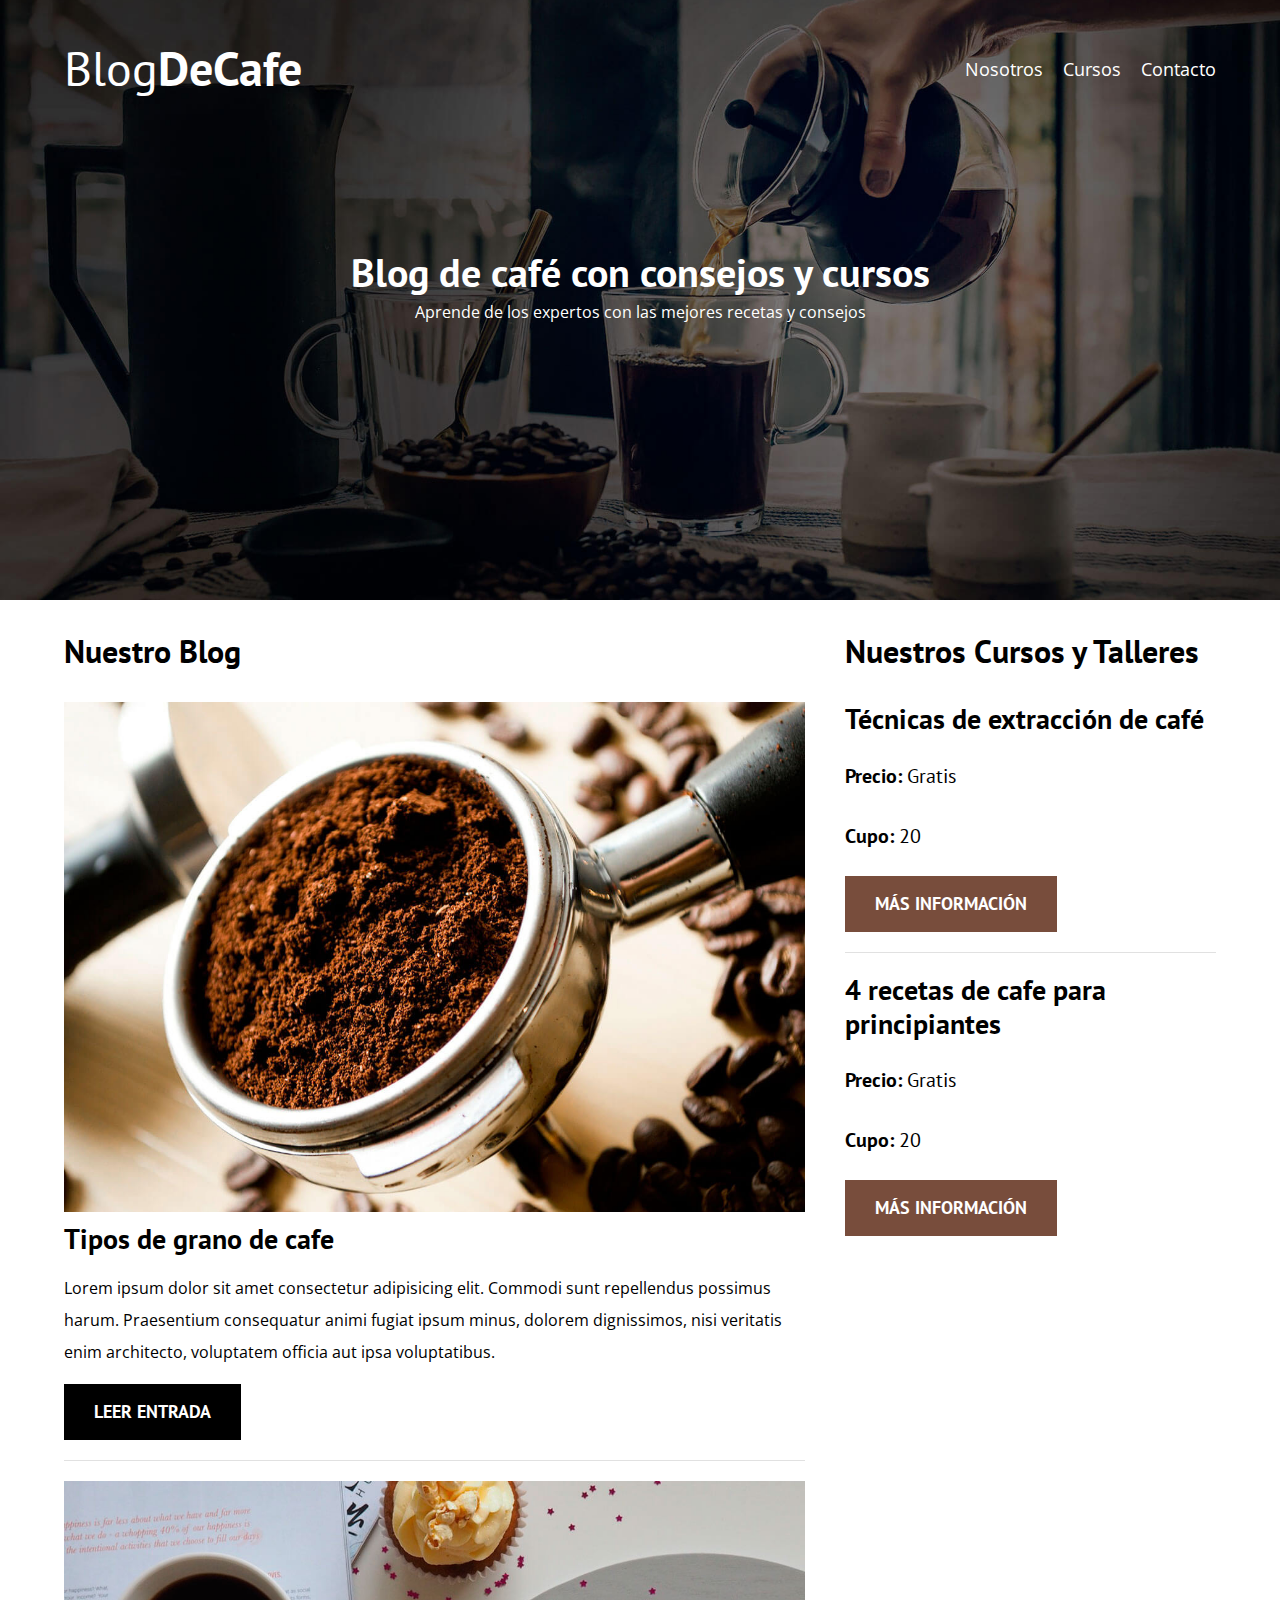
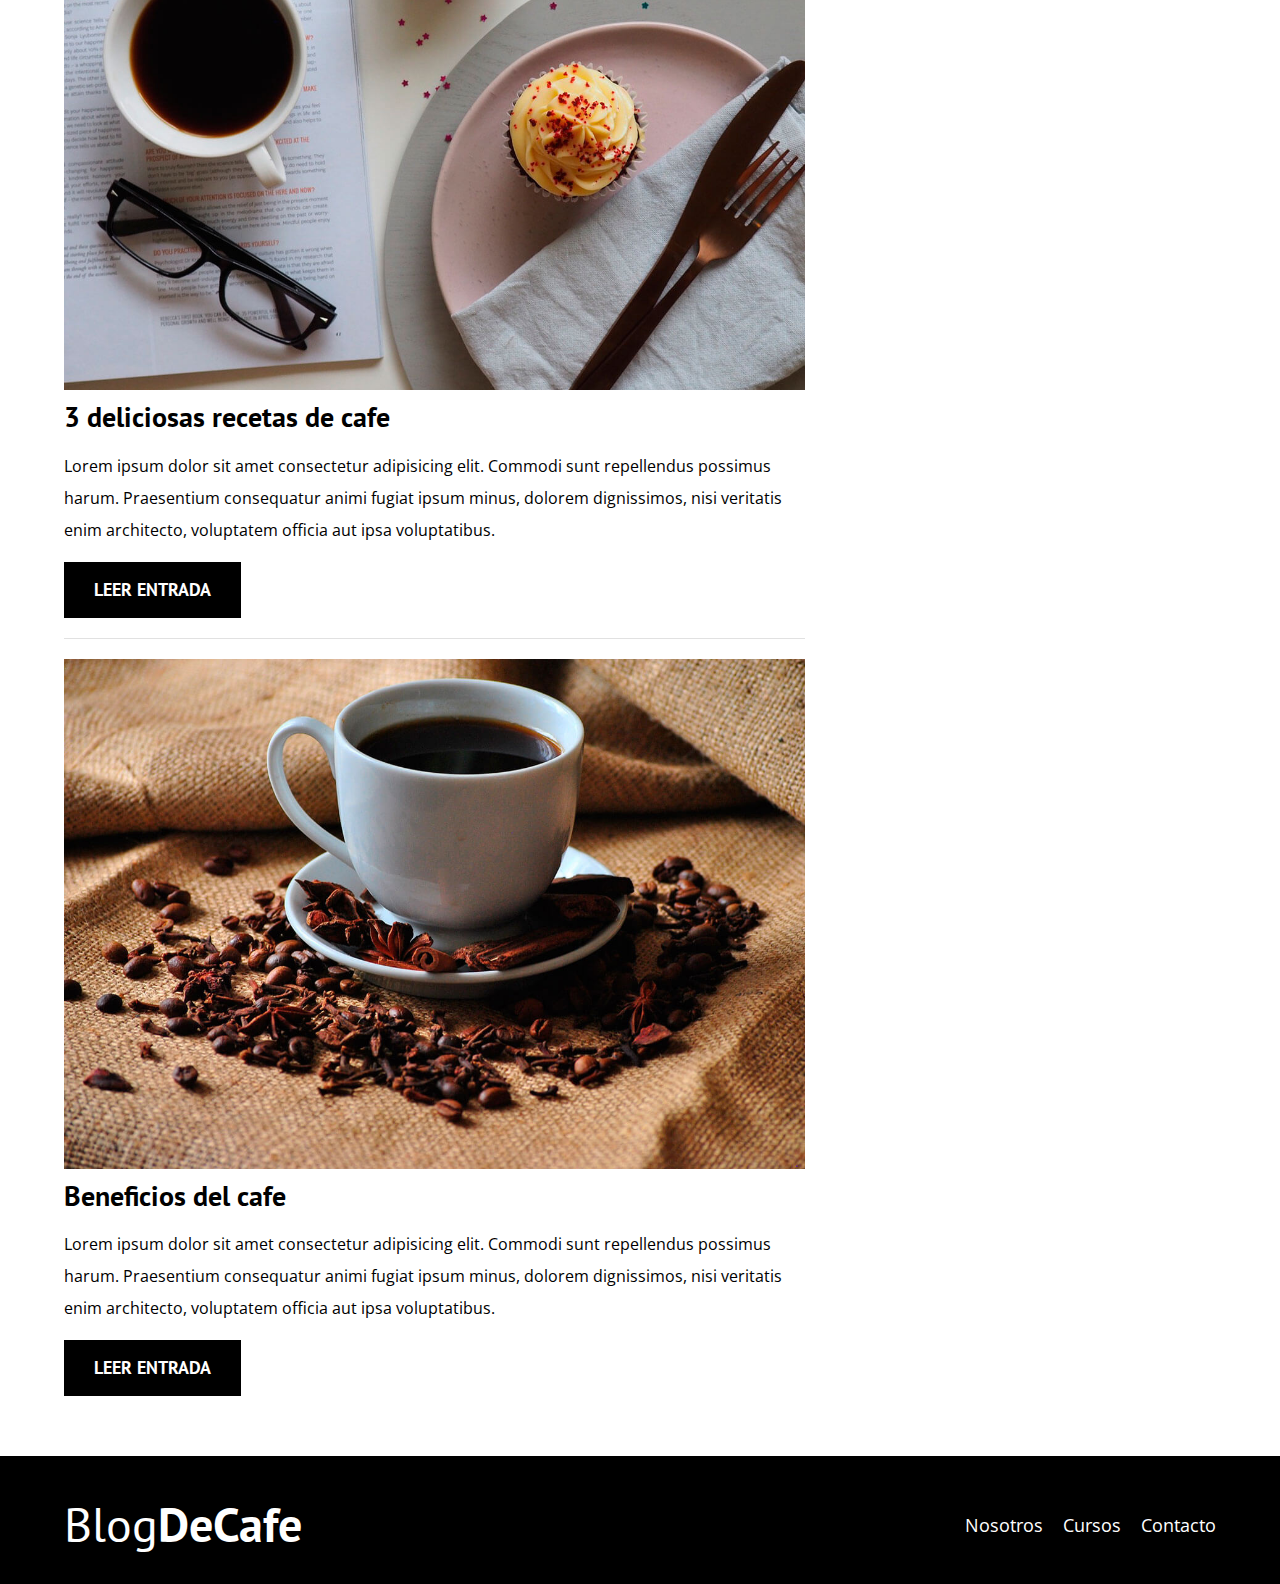
<file: index.html>
<!DOCTYPE html>
<html lang="en">

<head>
    <meta charset="UTF-8">
    <meta name="viewport" content="width=device-width, initial-scale=1.0">

    <title>BlogCafe</title>
    <link rel="stylesheet" href="css/normalize.css">
    <link rel="preconnect" href="https://fonts.googleapis.com">
    <link rel="preconnect" href="https://fonts.gstatic.com" crossorigin>
    <link href="https://fonts.googleapis.com/css2?family=Open+Sans&family=PT+Sans:wght@400;700&display=swap"
        rel="stylesheet">

    <link rel="stylesheet" href="css/style.css">
</head>

<body>
    <header class="header">
        <div class="contenedor">
            <div class="barra">
                <a href="index.html" class="logo">
                    <h1 class="logo__nombre no-margin centrar-texto">Blog<span class="logo__bold">DeCafe</span></h1>
                    <!--span se utiliza cuando se quiere tener una variante en eltexto-->
                </a>
                <nav class="navegacion">
                    <a href="nosotros.html" class="navegacion__enlace">Nosotros</a>
                    <a href="cursos.html" class="navegacion__enlace">Cursos</a>
                    <a href="contacto.html" class="navegacion__enlace">Contacto</a>
                </nav>
            </div>
        </div>
        <div class="header__texto">
            <h2 class="no-margin">Blog de café con consejos y cursos</h2>
            <a class="no-margin">Aprende de los expertos con las mejores recetas y consejos</a>
        </div>
    </header>

    <div class="contenedor contenido-principal">
        <main class="blog">
            <h3>Nuestro Blog</h3>
            <article class="entrada">
                <div class="entrada__imagen">
                    <img src="img/blog1.jpg" alt="imagen blog">
                </div>
                <div class="entrada__contenido">
                    <h4 class="no-margin">Tipos de grano de cafe</h4>
                    <p>Lorem ipsum dolor sit amet consectetur adipisicing elit. Commodi sunt repellendus possimus harum.
                        Praesentium consequatur animi fugiat ipsum minus, dolorem dignissimos, nisi veritatis enim
                        architecto, voluptatem officia aut ipsa voluptatibus.</p>
                    <a href="entrada.html" class="boton boton--primario">Leer Entrada</a>
                </div>
            </article>
            <article class="entrada">
                <div class="entrada__imagen">
                    <img src="img/blog2.jpg" alt="imagen blog">
                </div>
                <div class="entrada__contenido">
                    <h4 class="no-margin">3 deliciosas recetas de cafe</h4>
                    <p>Lorem ipsum dolor sit amet consectetur adipisicing elit. Commodi sunt repellendus possimus harum.
                        Praesentium consequatur animi fugiat ipsum minus, dolorem dignissimos, nisi veritatis enim
                        architecto, voluptatem officia aut ipsa voluptatibus.</p>
                    <a href="entrada.html" class="boton boton--primario">Leer Entrada</a>
                </div>
            </article>
            <article class="entrada">
                <div class="entrada__imagen">
                    <img src="img/blog3.jpg" alt="imagen blog">
                </div>
                <div class="entrada__contenido">
                    <h4 class="no-margin">Beneficios del cafe</h4>
                    <p>Lorem ipsum dolor sit amet consectetur adipisicing elit. Commodi sunt repellendus possimus harum.
                        Praesentium consequatur animi fugiat ipsum minus, dolorem dignissimos, nisi veritatis enim
                        architecto, voluptatem officia aut ipsa voluptatibus.</p>
                    <a href="entrada.html" class="boton boton--primario">Leer Entrada</a>
                </div>
            </article>
        </main>
        <aside class="sidebar">
            <h3>Nuestros Cursos y Talleres</h3>
            <ul class="cursos no-padding">
                <li class="widget-curso">
                    <h4 class="no-margin">Técnicas de extracción de café</h4>
                    <p class="widget-curso__label">Precio:
                        <span class="widget-curso__info">Gratis</span>
                    </p>
                    <p class="widget-curso__label">Cupo:
                        <span class="widget-curso__info">20</span>
                    </p>
                    <a href="entrada.html" class="boton boton--secundario">Más información</a>

                </li>

                <li class="widget-curso">
                    <h4 class="no-margin">4 recetas de cafe para principiantes</h4>
                    <p class="widget-curso__label">Precio:
                        <span class="widget-curso__info">Gratis</span>
                    </p>
                    <p class="widget-curso__label">Cupo:
                        <span class="widget-curso__info">20</span>
                    </p>
                    <a href="entrada.html" class="boton boton--secundario">Más información</a>

                </li>

            </ul>
        </aside>

    </div>

    <div class="footer">
        <div class="contenedor">
            <div class="barra">
                <a href="index.html" class="logo">
                    <h1 class="logo__nombre no-margin centrar-texto">Blog<span class="logo__bold">DeCafe</span></h1>
                    <!--span se utiliza cuando se quiere tener una variante en eltexto-->
                </a>
                <nav class="navegacion">
                    <a href="nosotros.html" class="navegacion__enlace">Nosotros</a>
                    <a href="cursos.html" class="navegacion__enlace">Cursos</a>
                    <a href="contacto.html" class="navegacion__enlace">Contacto</a>
                </nav>
            </div>
    </div>
    </div>
</body>

</html>
</file>
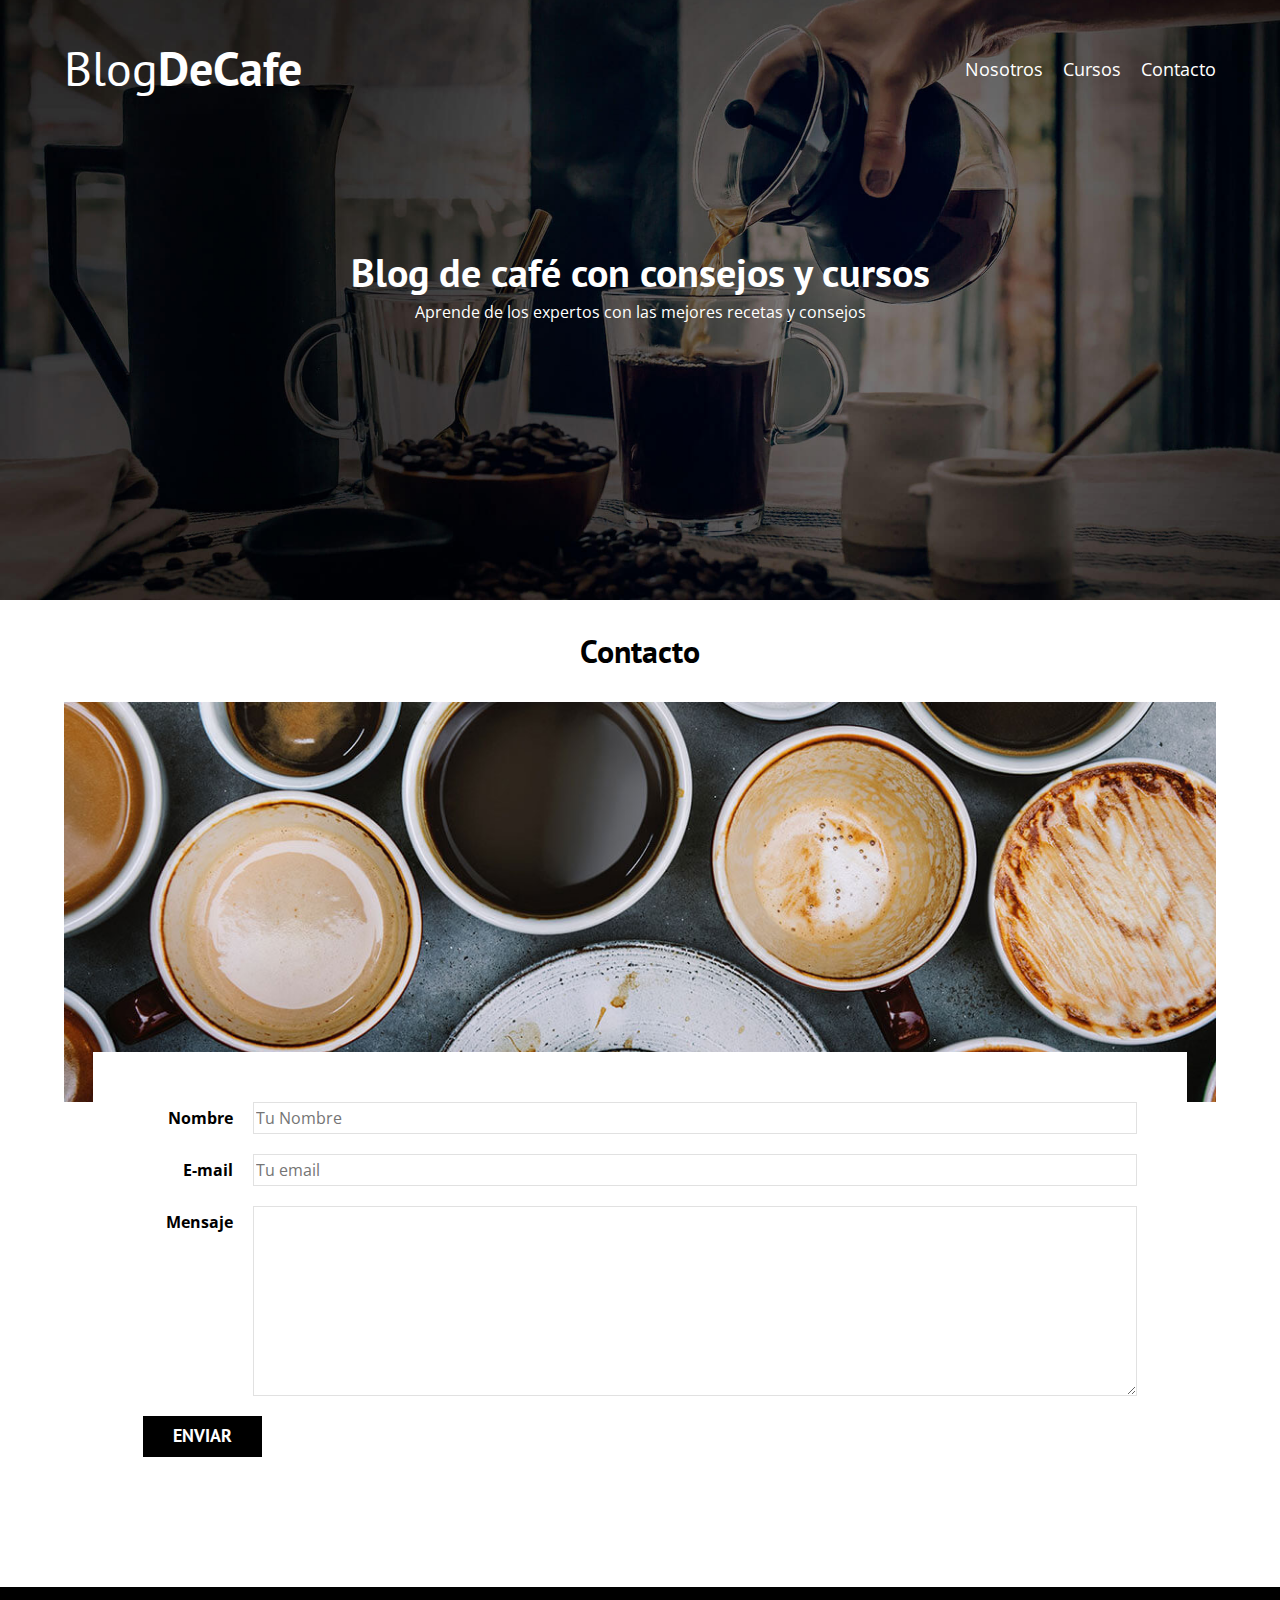
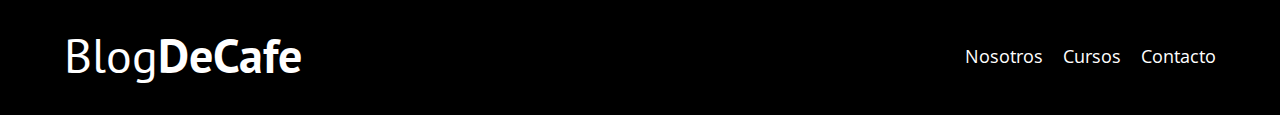
<file: contacto.html>
<!DOCTYPE html>
<html lang="en">

<head>
    <meta charset="UTF-8">
    <meta name="viewport" content="width=device-width, initial-scale=1.0">

    <title>BlogCafe</title>
    <link rel="stylesheet" href="css/normalize.css">
    <link rel="preconnect" href="https://fonts.googleapis.com">
    <link rel="preconnect" href="https://fonts.gstatic.com" crossorigin>
    <link href="https://fonts.googleapis.com/css2?family=Open+Sans&family=PT+Sans:wght@400;700&display=swap"
        rel="stylesheet">

    <link rel="stylesheet" href="css/style.css">
</head>

<body>
    <header class="header">
        <div class="contenedor">
            <div class="barra">
                <a href="index.html" class="logo">
                    <h1 class="logo__nombre no-margin centrar-texto">Blog<span class="logo__bold">DeCafe</span></h1>
                    <!--span se utiliza cuando se quiere tener una variante en eltexto-->
                </a>
                <nav class="navegacion">
                    <a href="nosotros.html" class="navegacion__enlace">Nosotros</a>
                    <a href="cursos.html" class="navegacion__enlace">Cursos</a>
                    <a href="contacto.html" class="navegacion__enlace">Contacto</a>
                </nav>
            </div>
        </div>
        <div class="header__texto">
            <h2 class="no-margin">Blog de café con consejos y cursos</h2>
            <a class="no-margin">Aprende de los expertos con las mejores recetas y consejos</a>
        </div>
    </header>

    <main class="contenedor">
        <h3 class="centrar-texto">Contacto</h3>
        <div class="contacto-bg">

        </div>
        <form class="formulario">
            <div class="campo">
                <label class="campo__label" for="nombre">Nombre</label>
                <input class="campo__field" type="text" placeholder="Tu Nombre" id="nombre">
            </div>
            <div class="campo">
                <label class="campo__label" for="email">E-mail</label>
                <input class="campo__field" type="email" placeholder="Tu email" id="email">

            </div>
            <div class="campo">
                <label class="campo__label" for="mensaje">Mensaje</label>
                <textarea class="campo__field campo__field--textarea" id="mensaje" cols="30" rows="10"></textarea>
            </div>
            <div class="campo">
                <input type="submit" value="Enviar" class="boton boton--primario">
            </div>
        </form>
    </main>


    <div class="footer">
        <div class="contenedor">
            <div class="barra">
                <a href="index.html" class="logo">
                    <h1 class="logo__nombre no-margin centrar-texto">Blog<span class="logo__bold">DeCafe</span></h1>
                    <!--span se utiliza cuando se quiere tener una variante en eltexto-->
                </a>
                <nav class="navegacion">
                    <a href="nosotros.html" class="navegacion__enlace">Nosotros</a>
                    <a href="cursos.html" class="navegacion__enlace">Cursos</a>
                    <a href="contacto.html" class="navegacion__enlace">Contacto</a>
                </nav>
            </div>
        </div>
    </div>
</body>

</html>
</file>
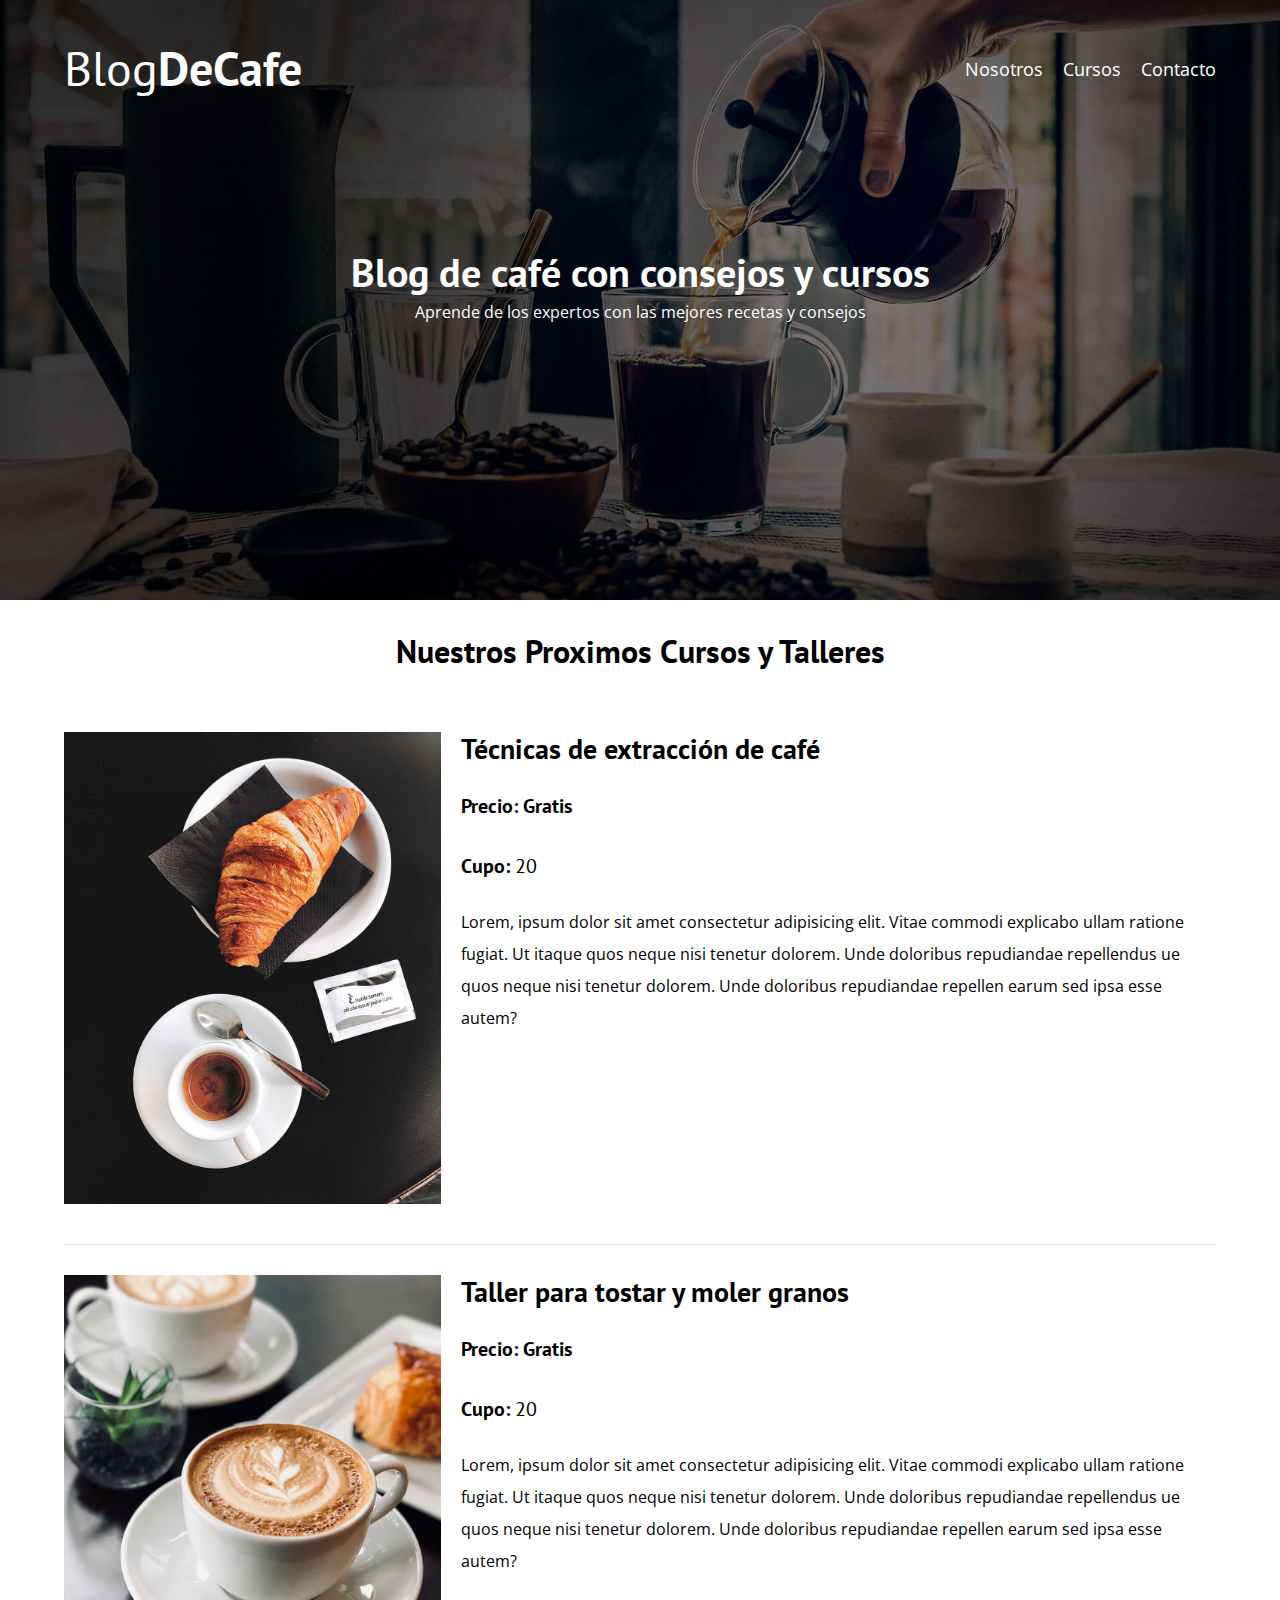
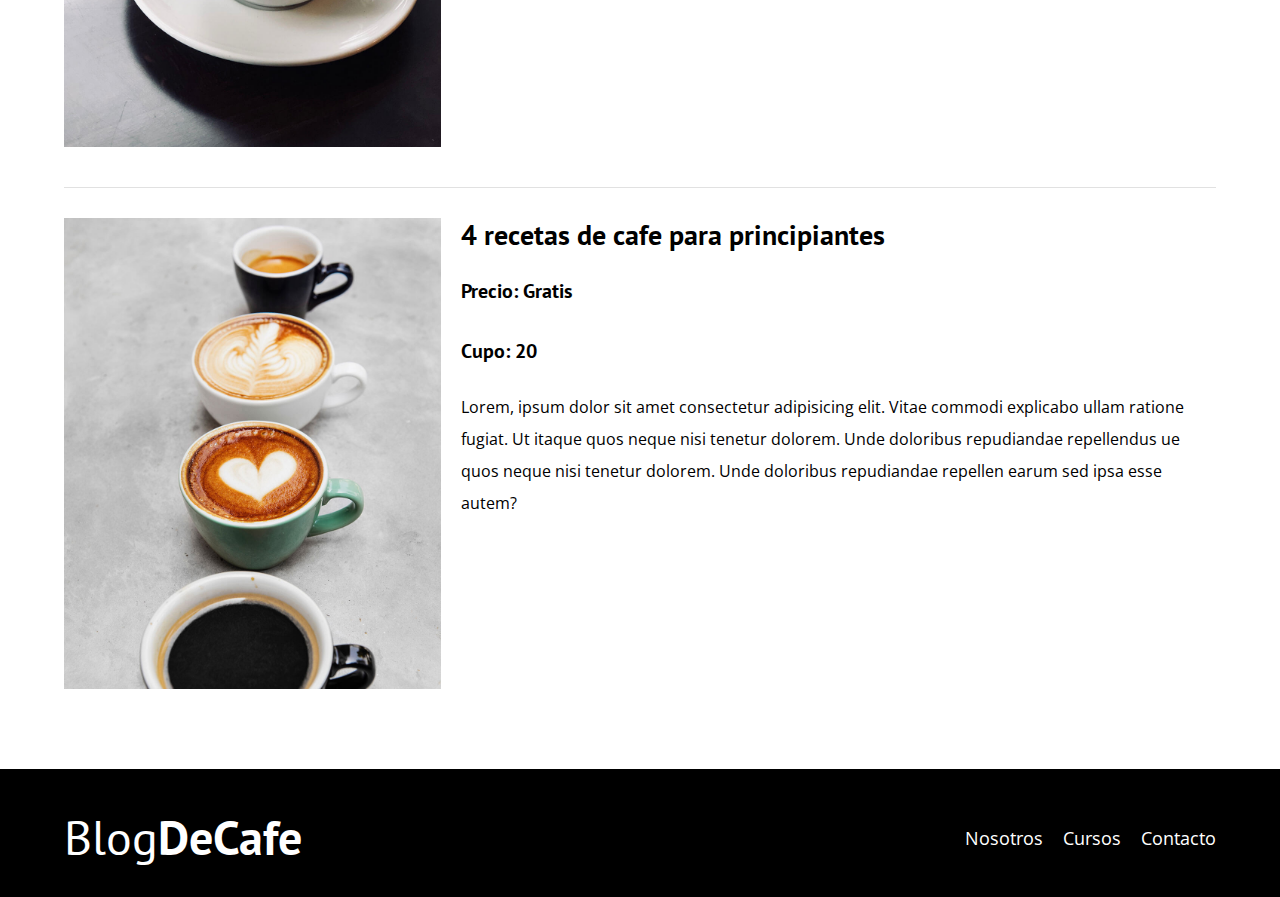
<file: cursos.html>
<!DOCTYPE html>
<html lang="en">

<head>
    <meta charset="UTF-8">
    <meta name="viewport" content="width=device-width, initial-scale=1.0">

    <title>BlogCafe</title>
    <link rel="stylesheet" href="css/normalize.css">
    <link rel="preconnect" href="https://fonts.googleapis.com">
    <link rel="preconnect" href="https://fonts.gstatic.com" crossorigin>
    <link href="https://fonts.googleapis.com/css2?family=Open+Sans&family=PT+Sans:wght@400;700&display=swap"
        rel="stylesheet">

    <link rel="stylesheet" href="css/style.css">
</head>

<body>
    <header class="header">
        <div class="contenedor">
            <div class="barra">
                <a href="index.html" class="logo">
                    <h1 class="logo__nombre no-margin centrar-texto">Blog<span class="logo__bold">DeCafe</span></h1>
                    <!--span se utiliza cuando se quiere tener una variante en eltexto-->
                </a>
                <nav class="navegacion">
                    <a href="nosotros.html" class="navegacion__enlace">Nosotros</a>
                    <a href="cursos.html" class="navegacion__enlace">Cursos</a>
                    <a href="contacto.html" class="navegacion__enlace">Contacto</a>
                </nav>
            </div>
        </div>
        <div class="header__texto">
            <h2 class="no-margin">Blog de café con consejos y cursos</h2>
            <a class="no-margin">Aprende de los expertos con las mejores recetas y consejos</a>
        </div>
    </header>

    <main class="contenedor">
        <h3 class="centrar-texto">Nuestros Proximos Cursos y Talleres</h3>
        <div class="curso">
            <div class="curso__imagen">
                <img src="img/curso1.jpg" alt="Imagen del curso">
            </div>
            <div class="curso__informacion">
                <h4 class="no-margin">Técnicas de extracción de café</h4>
                <p class="curso__label">Precio:
                    <span class="curso__info">Gratis</span>
                </p>
                <p class="curso__label">Cupo:
                    <span class="widget-curso__info">20</span>
                </p>
                <p class="curso__descripcion">Lorem, ipsum dolor sit amet consectetur adipisicing elit. Vitae commodi
                    explicabo ullam ratione fugiat. Ut itaque quos neque nisi tenetur dolorem. Unde doloribus
                    repudiandae repellendus ue quos neque nisi tenetur dolorem. Unde doloribus
                    repudiandae repellen earum sed ipsa esse autem?</p>
            </div> <!--curso informacion-->
        </div> <!--curso-->

        <div class="curso">
            <div class="curso__imagen">
                <img src="img/curso2.jpg" alt="Imagen del curso">
            </div>
            <div class="curso__informacion">
                <h4 class="no-margin">Taller para tostar y moler granos</h4>
                <p class="curso__label">Precio:
                    <span class="curso__info">Gratis</span>
                </p>
                <p class="curso__label">Cupo:
                    <span class="widget-curso__info">20</span>
                </p>
                <p class="curso__descripcion">Lorem, ipsum dolor sit amet consectetur adipisicing elit. Vitae commodi
                    explicabo ullam ratione fugiat. Ut itaque quos neque nisi tenetur dolorem. Unde doloribus
                    repudiandae repellendus ue quos neque nisi tenetur dolorem. Unde doloribus
                    repudiandae repellen earum sed ipsa esse autem?</p>
            </div> <!--curso informacion-->
        </div> <!--curso-->

        <div class="curso">
            <div class="curso__imagen">
                <img src="img/curso3.jpg" alt="Imagen del curso">
            </div>
            <div class="curso__informacion">
                <h4 class="no-margin">4 recetas de cafe para principiantes</h4>
                <p class="curso__label">Precio:
                    <span class="curso__info">Gratis</span>
                </p>
                <p class="curso__label">Cupo:
                    <span class="curso__info">20</span>
                </p>
                <p class="curso__descripcion">Lorem, ipsum dolor sit amet consectetur adipisicing elit. Vitae commodi
                    explicabo ullam ratione fugiat. Ut itaque quos neque nisi tenetur dolorem. Unde doloribus
                    repudiandae repellendus ue quos neque nisi tenetur dolorem. Unde doloribus
                    repudiandae repellen earum sed ipsa esse autem?</p>
            </div> <!--curso informacion-->
        </div> <!--curso-->

    </main>


    <div class="footer">
        <div class="contenedor">
            <div class="barra">
                <a href="index.html" class="logo">
                    <h1 class="logo__nombre no-margin centrar-texto">Blog<span class="logo__bold">DeCafe</span></h1>
                    <!--span se utiliza cuando se quiere tener una variante en eltexto-->
                </a>
                <nav class="navegacion">
                    <a href="nosotros.html" class="navegacion__enlace">Nosotros</a>
                    <a href="cursos.html" class="navegacion__enlace">Cursos</a>
                    <a href="contacto.html" class="navegacion__enlace">Contacto</a>
                </nav>
            </div>
        </div>
    </div>
</body>

</html>
</file>
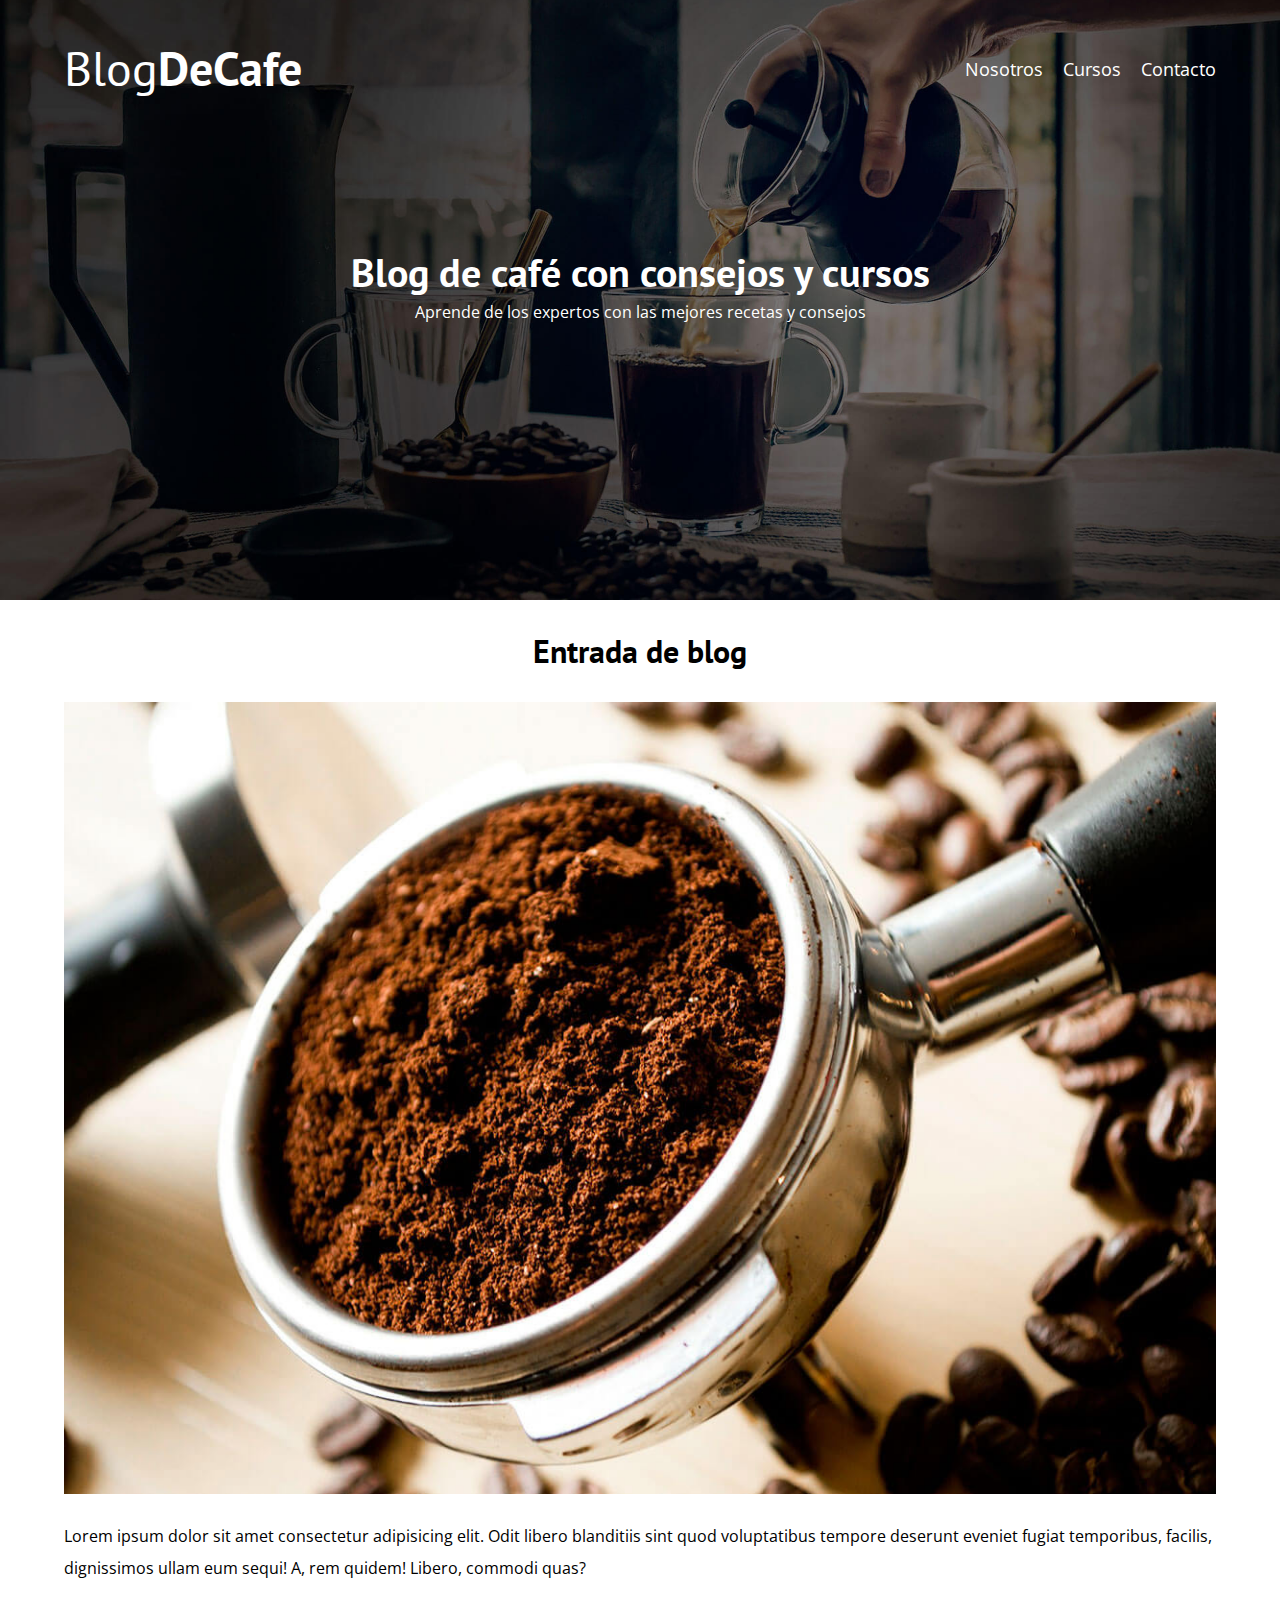
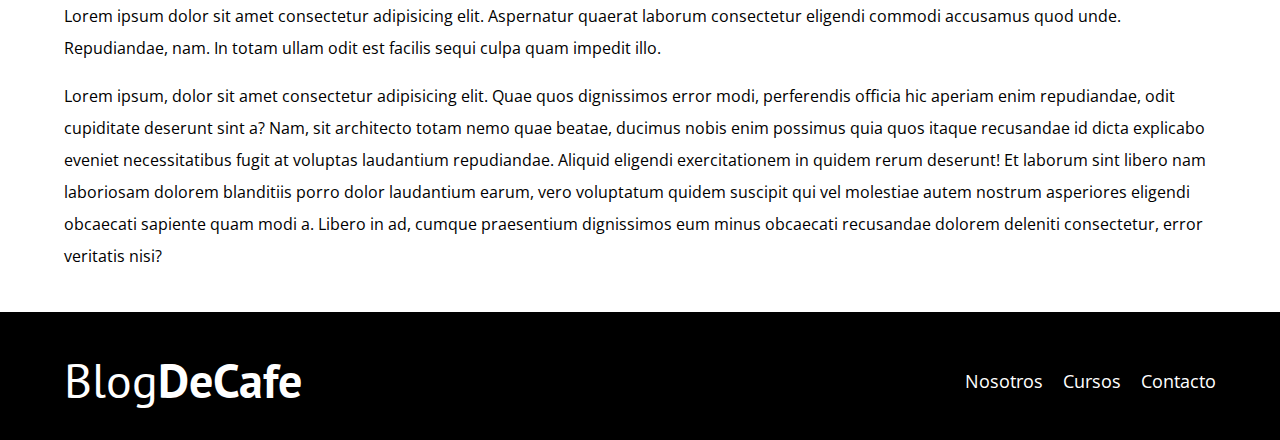
<file: entrada.html>
<!DOCTYPE html>
<html lang="en">

<head>
    <meta charset="UTF-8">
    <meta name="viewport" content="width=device-width, initial-scale=1.0">

    <title>BlogCafe</title>
    <link rel="stylesheet" href="css/normalize.css">
    <link rel="preconnect" href="https://fonts.googleapis.com">
    <link rel="preconnect" href="https://fonts.gstatic.com" crossorigin>
    <link href="https://fonts.googleapis.com/css2?family=Open+Sans&family=PT+Sans:wght@400;700&display=swap"
        rel="stylesheet">

    <link rel="stylesheet" href="css/style.css">
</head>

<body>
    <header class="header">
        <div class="contenedor">
            <div class="barra">
                <a href="index.html" class="logo">
                    <h1 class="logo__nombre no-margin centrar-texto">Blog<span class="logo__bold">DeCafe</span></h1>
                    <!--span se utiliza cuando se quiere tener una variante en eltexto-->
                </a>
                <nav class="navegacion">
                    <a href="nosotros.html" class="navegacion__enlace">Nosotros</a>
                    <a href="cursos.html" class="navegacion__enlace">Cursos</a>
                    <a href="contacto.html" class="navegacion__enlace">Contacto</a>
                </nav>
            </div>
        </div>
        <div class="header__texto">
            <h2 class="no-margin">Blog de café con consejos y cursos</h2>
            <a class="no-margin">Aprende de los expertos con las mejores recetas y consejos</a>
        </div>
    </header>

    <main class="contenedor">
        <h3 class="centrar-texto">Entrada de blog</h3>
        <img src="img/blog1.jpg" alt="imagen de blog">
        <p>Lorem ipsum dolor sit amet consectetur adipisicing elit. Odit libero blanditiis sint quod voluptatibus
            tempore deserunt eveniet fugiat temporibus, facilis, dignissimos ullam eum sequi! A, rem quidem! Libero,
            commodi quas?</p>
        <p>Lorem ipsum dolor sit amet consectetur adipisicing elit. Aspernatur quaerat laborum consectetur eligendi
            commodi accusamus quod unde. Repudiandae, nam. In totam ullam odit est facilis sequi culpa quam impedit
            illo.</p>
        <p>Lorem ipsum, dolor sit amet consectetur adipisicing elit. Quae quos dignissimos error modi, perferendis
            officia hic aperiam enim repudiandae, odit cupiditate deserunt sint a? Nam, sit architecto totam nemo quae
            beatae, ducimus nobis enim possimus quia quos itaque recusandae id dicta explicabo eveniet necessitatibus
            fugit at voluptas laudantium repudiandae. Aliquid eligendi exercitationem in quidem rerum deserunt! Et
            laborum sint libero nam laboriosam dolorem blanditiis porro dolor laudantium earum, vero voluptatum quidem
            suscipit qui vel molestiae autem nostrum asperiores eligendi obcaecati sapiente quam modi a. Libero in ad,
            cumque praesentium dignissimos eum minus obcaecati recusandae dolorem deleniti consectetur, error veritatis
            nisi?</p>
    </main>


    <div class="footer">
        <div class="contenedor">
            <div class="barra">
                <a href="index.html" class="logo">
                    <h1 class="logo__nombre no-margin centrar-texto">Blog<span class="logo__bold">DeCafe</span></h1>
                    <!--span se utiliza cuando se quiere tener una variante en eltexto-->
                </a>
                <nav class="navegacion">
                    <a href="nosotros.html" class="navegacion__enlace">Nosotros</a>
                    <a href="cursos.html" class="navegacion__enlace">Cursos</a>
                    <a href="contacto.html" class="navegacion__enlace">Contacto</a>
                </nav>
            </div>
        </div>
    </div>
</body>

</html>
</file>
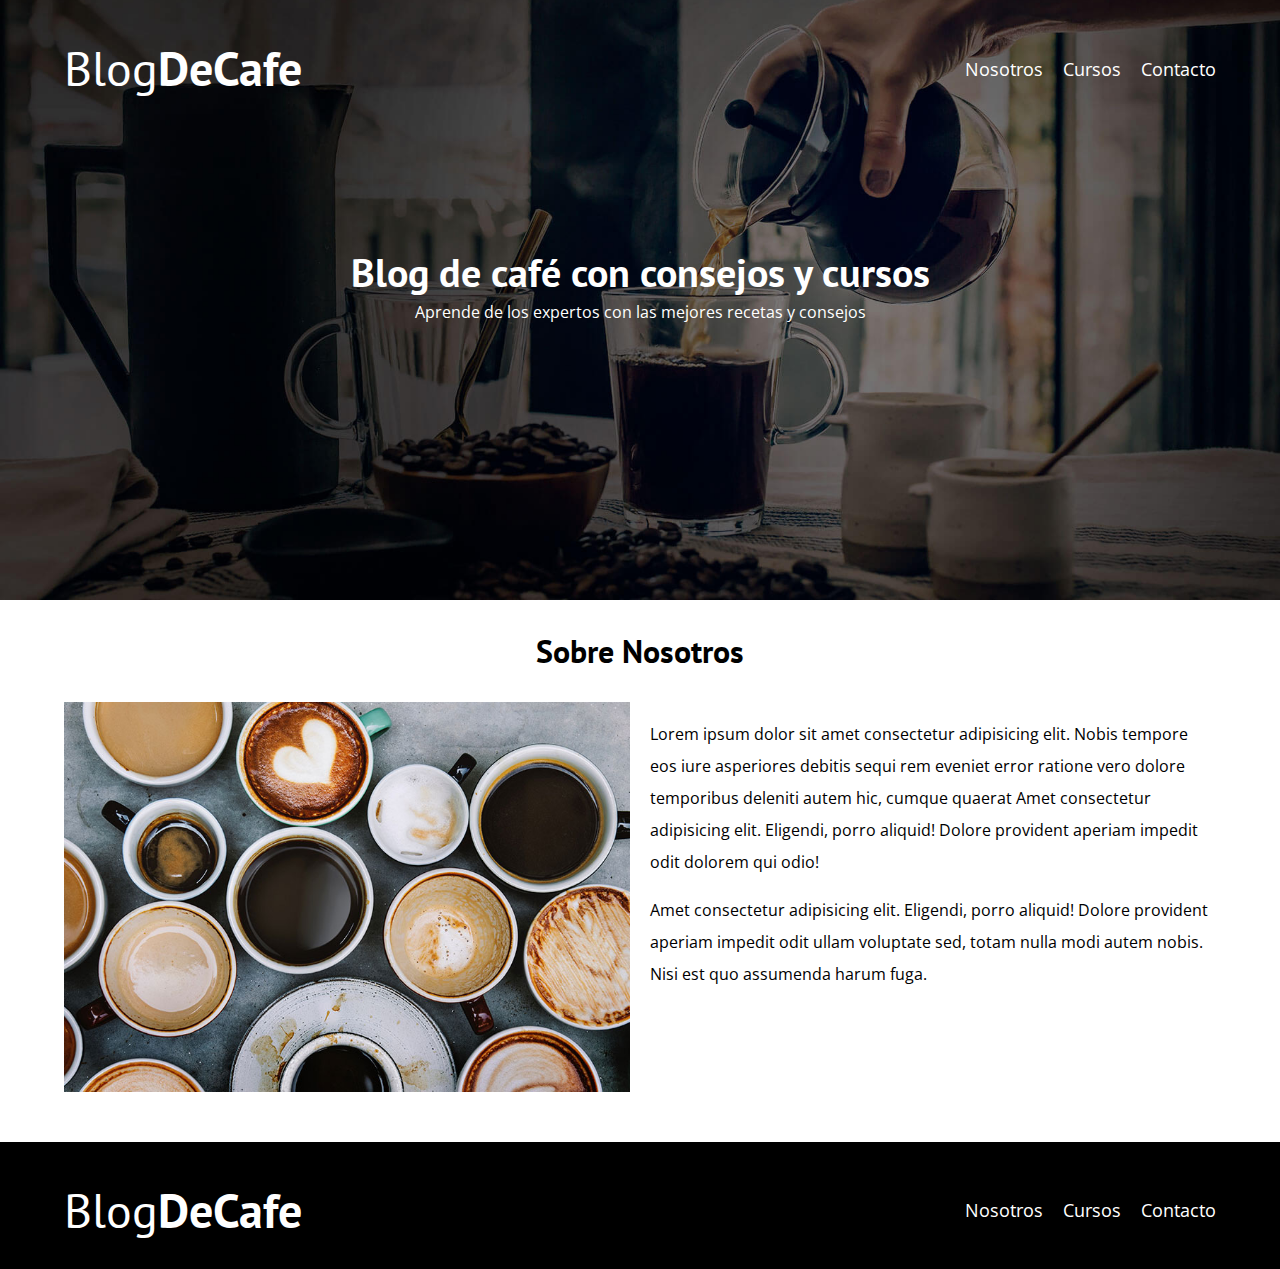
<file: nosotros.html>
<!DOCTYPE html>
<html lang="en">

<head>
    <meta charset="UTF-8">
    <meta name="viewport" content="width=device-width, initial-scale=1.0">

    <title>BlogCafe</title>
    <link rel="stylesheet" href="css/normalize.css">
    <link rel="preconnect" href="https://fonts.googleapis.com">
    <link rel="preconnect" href="https://fonts.gstatic.com" crossorigin>
    <link href="https://fonts.googleapis.com/css2?family=Open+Sans&family=PT+Sans:wght@400;700&display=swap"
        rel="stylesheet">

    <link rel="stylesheet" href="css/style.css">
</head>

<body>
    <header class="header">
        <div class="contenedor">
            <div class="barra">
                <a href="index.html" class="logo">
                    <h1 class="logo__nombre no-margin centrar-texto">Blog<span class="logo__bold">DeCafe</span></h1>
                    <!--span se utiliza cuando se quiere tener una variante en eltexto-->
                </a>
                <nav class="navegacion">
                    <a href="nosotros.html" class="navegacion__enlace">Nosotros</a>
                    <a href="cursos.html" class="navegacion__enlace">Cursos</a>
                    <a href="contacto.html" class="navegacion__enlace">Contacto</a>
                </nav>
            </div>
        </div>
        <div class="header__texto">
            <h2 class="no-margin">Blog de café con consejos y cursos</h2>
            <a class="no-margin">Aprende de los expertos con las mejores recetas y consejos</a>
        </div>
    </header>

   <main class="contenedor">
        <h3 class="centrar-texto">Sobre Nosotros</h3>
        <div class="sobre-nosotros">
            <div class="sobre-nosotros__imagen">
                <img src="img/nosotros.jpg" alt="imagen nosotros">
            </div>
            <div class="sobre-nosotros__texto">
                <p>Lorem ipsum dolor sit amet consectetur adipisicing elit. Nobis tempore eos iure asperiores debitis
                    sequi rem eveniet error ratione vero dolore temporibus deleniti autem hic, cumque quaerat Amet
                    consectetur adipisicing elit. Eligendi, porro aliquid! Dolore provident aperiam impedit odit dolorem
                    qui odio!</p>
                <p>Amet consectetur adipisicing elit. Eligendi, porro aliquid! Dolore provident aperiam impedit odit
                    ullam voluptate sed, totam nulla modi autem nobis. Nisi est quo assumenda harum fuga.</p>
            </div>
        </div>
    </main>


        <div class="footer">
            <div class="contenedor">
                <div class="barra">
                    <a href="index.html" class="logo">
                        <h1 class="logo__nombre no-margin centrar-texto">Blog<span class="logo__bold">DeCafe</span></h1>
                        <!--span se utiliza cuando se quiere tener una variante en eltexto-->
                    </a>
                    <nav class="navegacion">
                        <a href="nosotros.html" class="navegacion__enlace">Nosotros</a>
                        <a href="cursos.html" class="navegacion__enlace">Cursos</a>
                        <a href="contacto.html" class="navegacion__enlace">Contacto</a>
                    </nav>
                </div>
            </div>
        </div>
</body>

</html>
</file>
<file: css/style.css>
:root {
    --fuenteHeading: 'PT Sans', sans-serif;
    --fuenteParrafo: 'Open Sans' , sans-serif;

    --primario: #784D3C;
    --claro: #e1e1e1;
    --blanco: #fff;
    --negro: #000;

}

html{
    box-sizing: border-box;
    font-size: 62.5%; /*1rem = 10px*/


}
*,*:before, *:after{
    box-sizing: inherit;
}

body{
    font-family: var(--fuenteParrafo);
    font-size: 1.6rem;
    line-height: 2;
}

/**Globales**/

.contenedor{
    max-width: 120rem;
    width: 90%;
    margin: 0 auto;
}

*{
    text-decoration: none;
}

h1,h2,h3,h4{
    font-family: var(--fuenteHeading);
    line-height: 1.2;

}

h1{
    font-size: 4.8rem;
}

h2{
    font-size: 4rem;
}

h3{
    font-size: 3.2rem;
}

h4{
    font-size: 2.8rem;
}

img{
    max-width: 100%;
}

/*utilidades*/

.no-margin{
    margin: 0;
}

.no-padding{
    padding: 0;
}

.centrar-texto{
    text-align: center;
}

/*Header*/

.header{
    background-image: url(../img/banner.jpg);
    height: 60rem;
    background-size: cover;
    background-repeat: no-repeat;
    background-position: center center;
}

.header__texto{
    text-align: center;
    color: var(--blanco);
    margin-top: 5rem;
}
@media (min-width: 768px) { 
    .header__texto{
        margin-top: 15rem;
    }
}

.barra{
    padding-top: 4rem;
}

@media (min-width: 768px) { 
        .barra{
        display: flex;
        justify-content: space-between;
        align-items: center;
    }
}

.logo{
   color: var(--blanco);

}

.logo__nombre{
  font-weight: normal;
}

.logo__bold{
  font-weight: 700;
}

@media (min-width: 768px) { 
    .navegacion{
        display: flex;
        gap:2rem;
    }
}
.navegacion__enlace{
    display: block;
    text-align: center;
    font-size: 1.8rem;
    color: var(--blanco);
}

@media (min-width: 768px) { 
    .contenido-principal{
        display: grid;
        grid-template-columns: 2fr 1fr;
        column-gap: 4rem;
    }
}

.entrada{
    border-bottom: 1px solid var(--claro);
    margin-bottom: 2rem;
}

.entrada:last-of-type{
    border: none;
    margin-bottom: 0;
}

.boton{
    display: block;
    font-family: var(--fuenteHeading);
    color: var(--blanco);
    text-align: center;
    padding: 1rem 3rem;
    font-size: 1.8rem;
    text-transform: uppercase; /*convertir texto en mayuscula*/
    font-weight: 700;
    margin-bottom: 2rem;
    border: none;

}

@media (min-width: 768px) { 
    .boton{
        display: inline-block;
    }
}

.boton:hover{
    cursor: pointer;
}

.boton--primario{
    background-color: var(--negro);
}

.boton--secundario{
    background-color: var(--primario);
}

.cursos{
    list-style: none;
}

.widget-curso{
    border-bottom: 1px solid var(--claro);
    margin-bottom: 2rem;
}

.widget-curso:last-of-type{
    border: none;
    margin-bottom:0; 
}

.widget-curso__label{
 font-family: var(--fuenteHeading);
 font-weight: bold;
}

.widget-curso__info{
   font-weight: normal;
}

.widget-curso__label,.widget-curso__label{
    font-size: 2rem;
}

.footer{
    background-color: var(--negro);
    padding-bottom: 3rem;
    margin-top: 4rem;
}

/*sobre nosotros*/

@media (min-width: 768px) { 
    .sobre-nosotros{
        display: grid;
        grid-template-columns: repeat(2, 1fr);
        column-gap: 2rem;
    }

  
}

/*cursos*/

.curso{
    padding: 3rem 0;
    border-bottom: 1px solid var(--claro);
}
@media (min-width: 768px) { 
    .curso{
        display: grid;
        grid-template-columns: 1fr 2fr;
        column-gap: 2rem;
    }
}

.curso:last-of-type{
    border-bottom: none;
}

.curso__label{
    font-family: var(--fuenteHeading);
    font-weight: bold;
   }
   
   .curso__descripcion{
      font-weight: normal;
   }
   
   .widget-curso__info,.curso__label{
       font-size: 2rem;
   }

/*Contacto*/
.contacto-bg{
    background-image: url(../img/contacto.jpg);
    height: 40rem;
    background-size: cover;
}

.formulario{
 background-color: var(--blanco);
 margin: -5rem auto 0 auto;
 width: 95%;
 padding: 5rem;
}

.campo{
 display: flex; 
 margin-bottom: 2rem ;
 gap: 2rem;

}

.campo__label{
   flex: 0 0 9rem;
   text-align: right;
   font-weight: 700;
}

.campo__field{
   flex: 1;
   border: 1px solid var(--claro);
}

.campo_field--textarea{
  height: 20rem;
}
</file>
